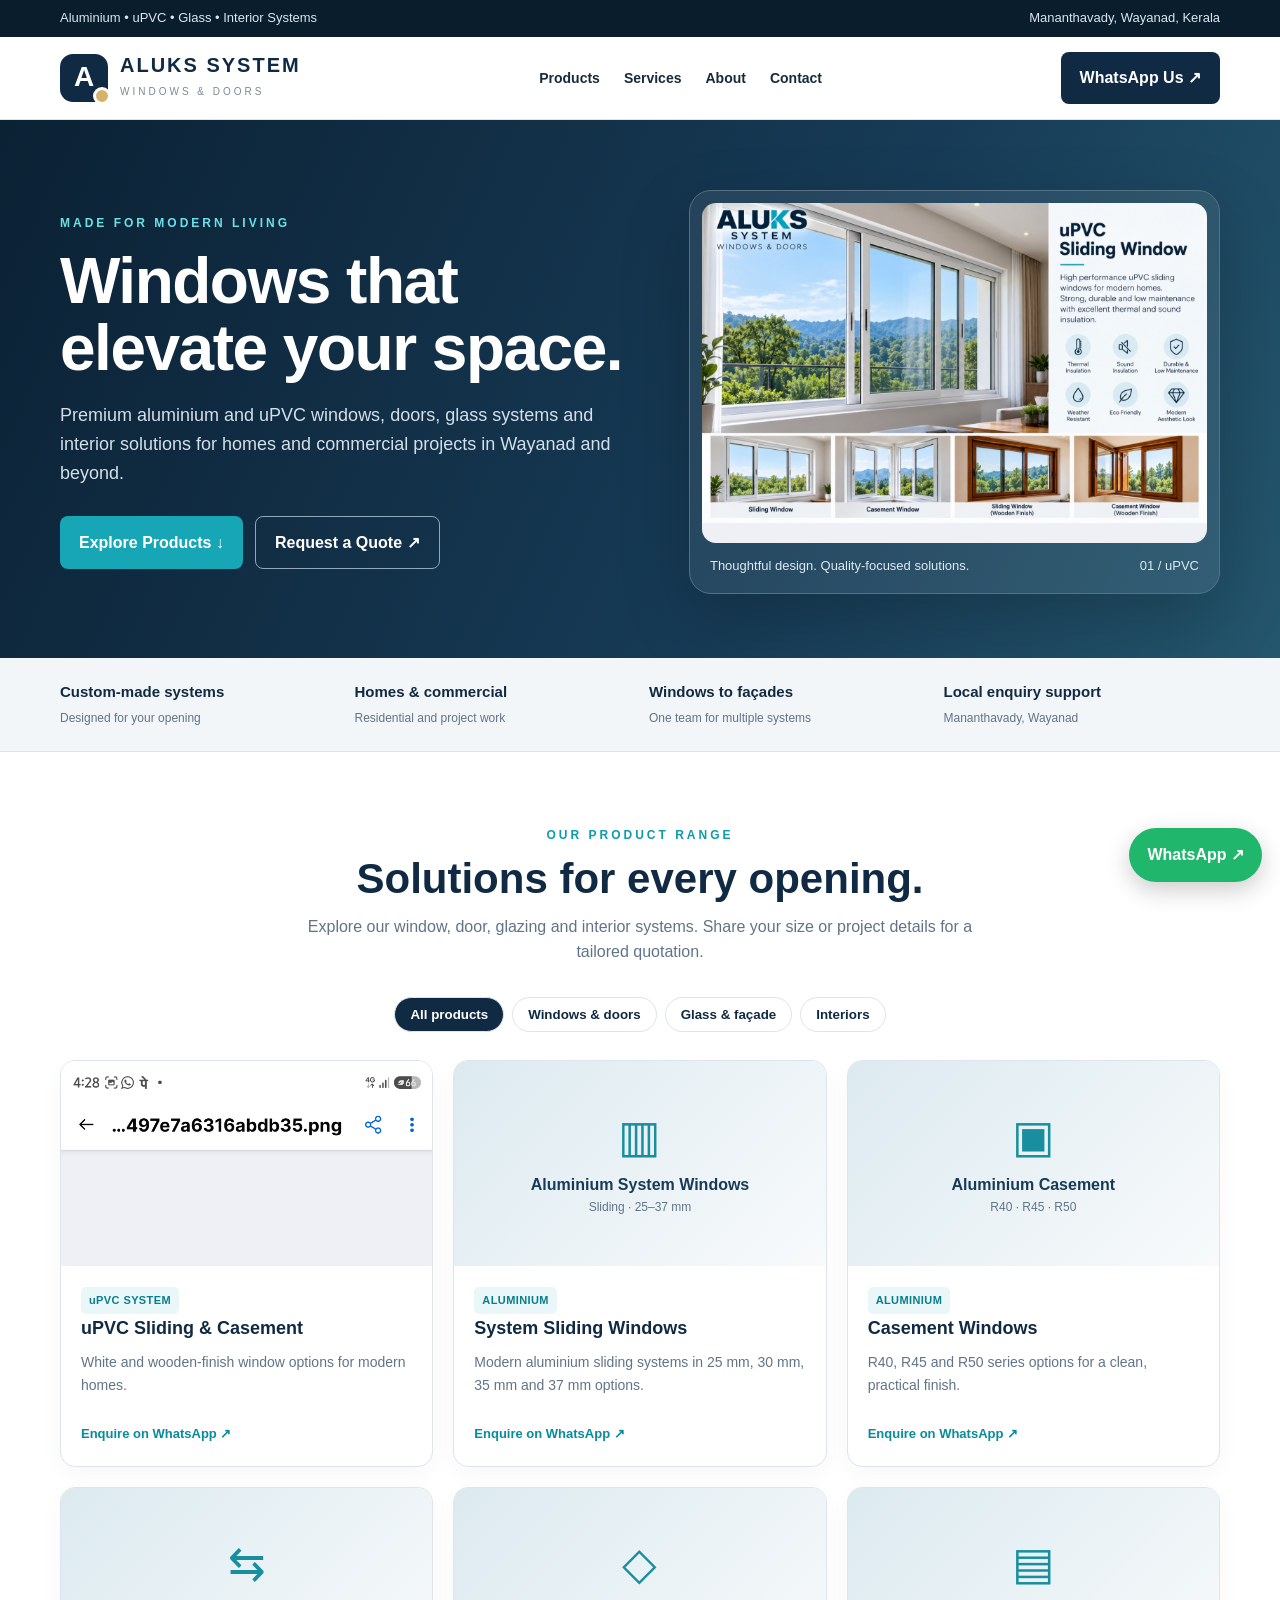
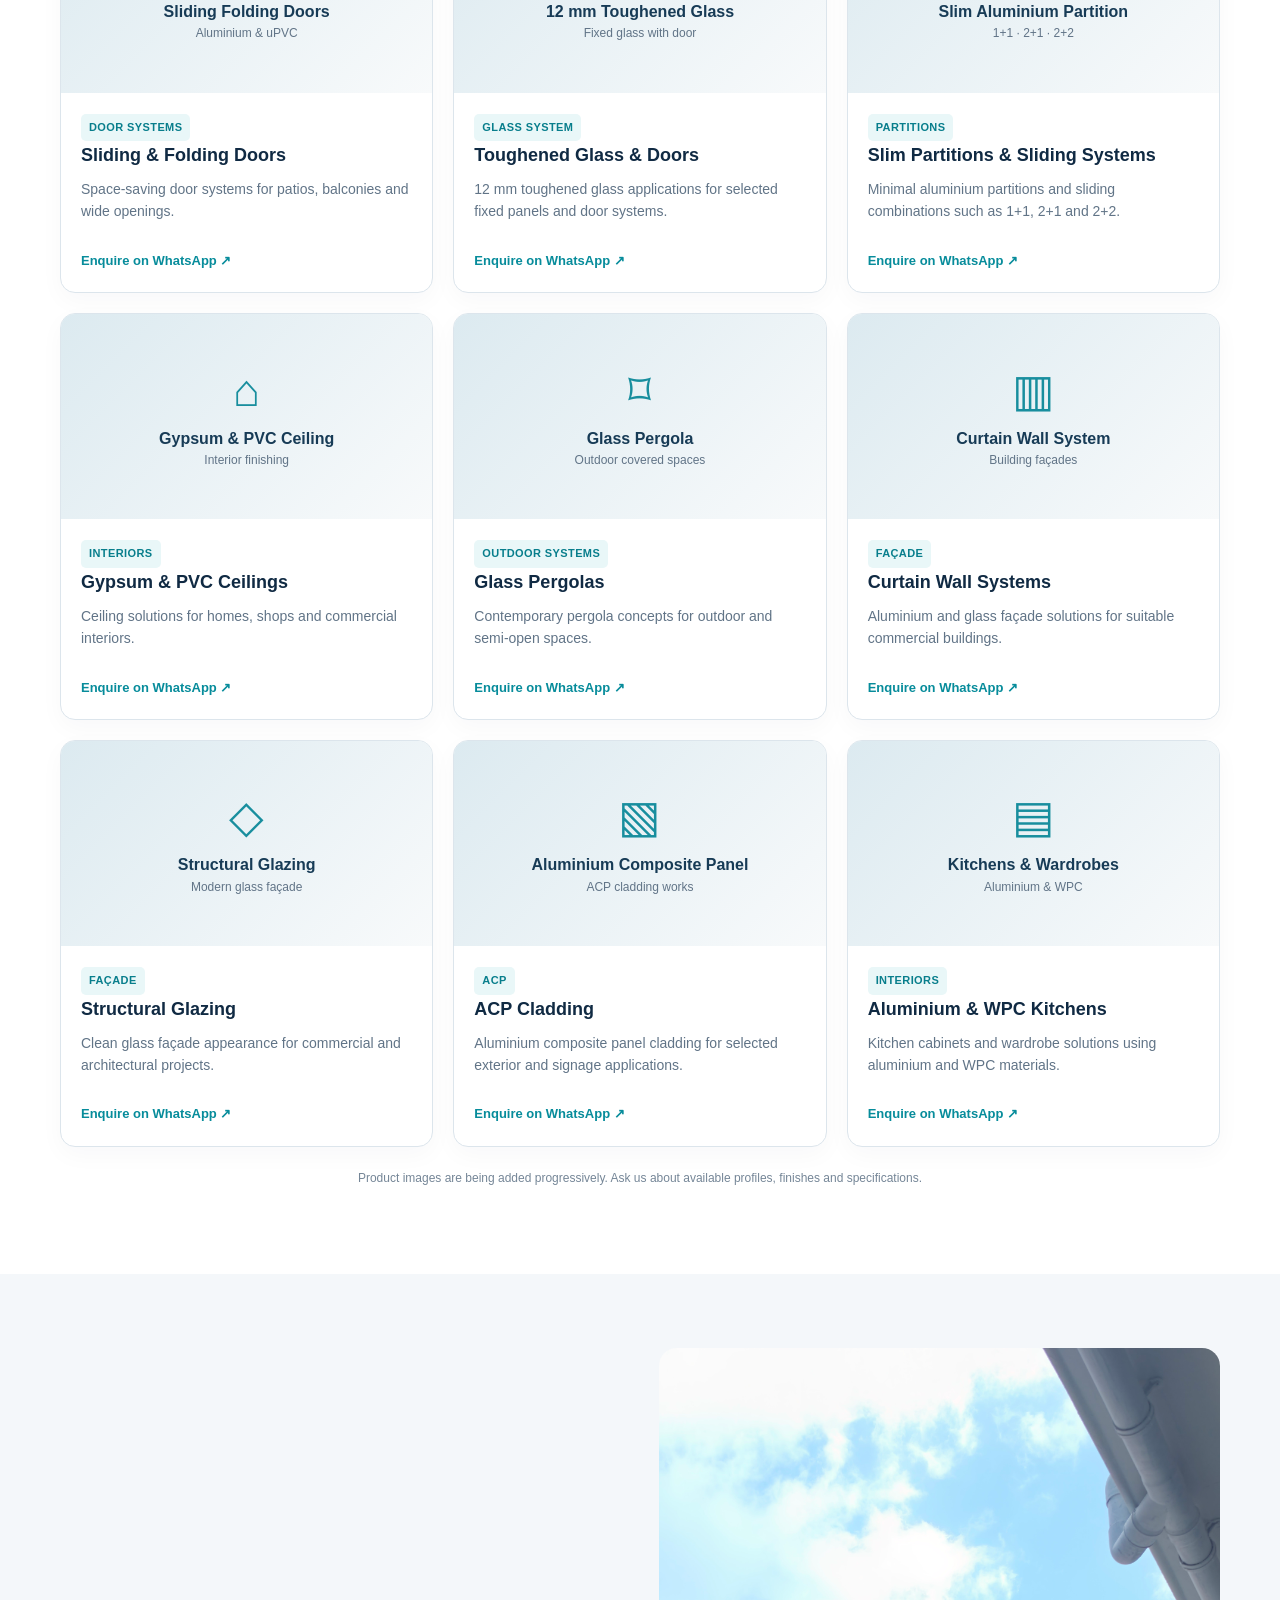
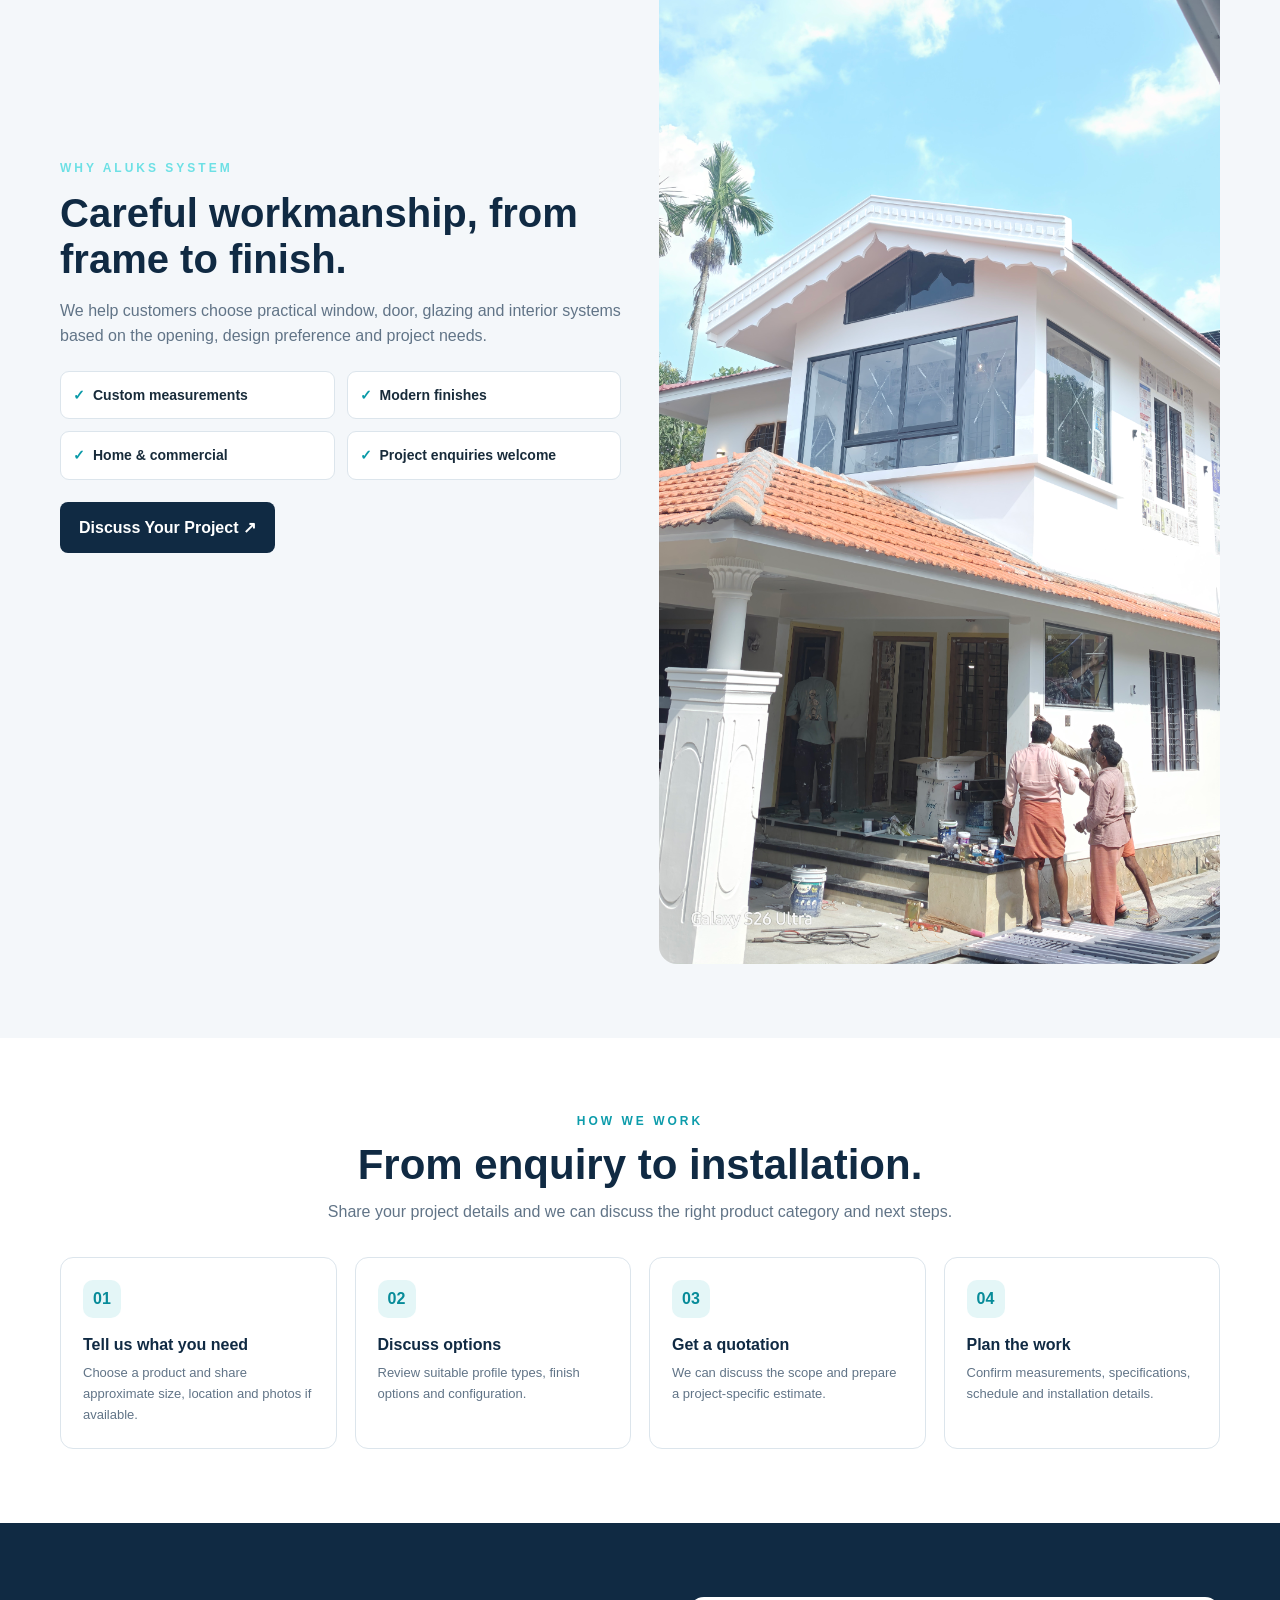
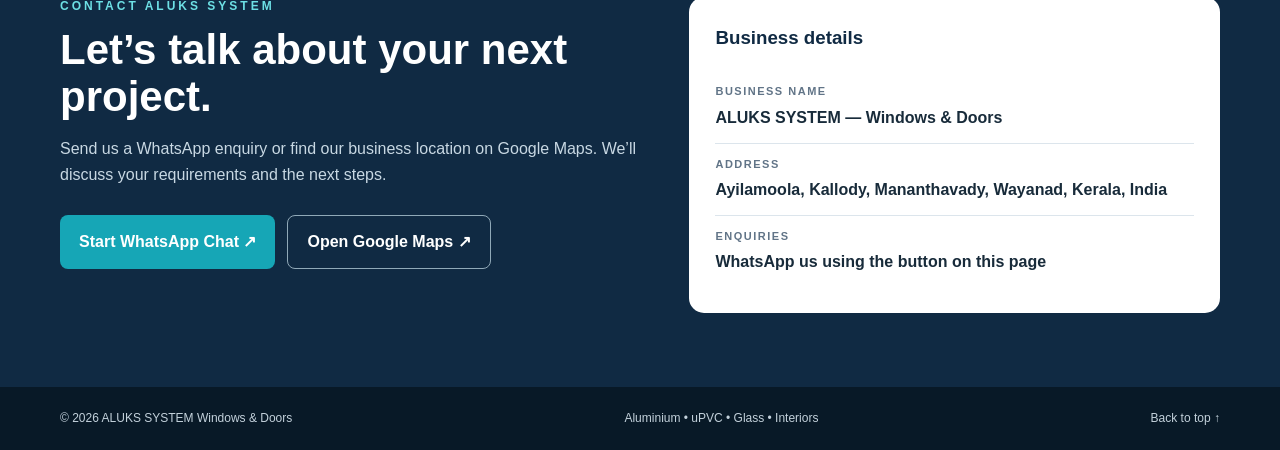
<file: index-2.html>
<!doctype html>
<html lang="en">
<head>
<meta charset="utf-8"><meta name="viewport" content="width=device-width, initial-scale=1">
<meta name="description" content="ALUKS SYSTEM — aluminium and uPVC windows, doors, glazing, partitions, ceilings, ACP, kitchens and wardrobes in Mananthavady, Wayanad, Kerala.">
<meta name="theme-color" content="#102a43"><title>ALUKS SYSTEM | Windows, Doors & Glazing</title>
<style>
:root{--navy:#102a43;--navy2:#183b56;--teal:#16a6b6;--ink:#182b3a;--muted:#617487;--paper:#f4f7fa;--white:#fff;--line:#dce5ec;--gold:#d6b36a}*{box-sizing:border-box}html{scroll-behavior:smooth}body{margin:0;font-family:Arial,Helvetica,sans-serif;color:var(--ink);background:#fff;line-height:1.6}a{color:inherit;text-decoration:none}.wrap{width:min(1160px,92%);margin:auto}.topbar{background:#0a1d2d;color:#dbe7ef;font-size:13px;padding:8px 0}.topbar .wrap{display:flex;justify-content:space-between;gap:12px;flex-wrap:wrap}.header{background:#fff;position:sticky;top:0;z-index:10;border-bottom:1px solid var(--line)}.nav{min-height:82px;display:flex;align-items:center;justify-content:space-between;gap:20px}.brand{display:flex;align-items:center;gap:12px}.brandmark{display:grid;place-items:center;width:48px;height:48px;background:var(--navy);color:#fff;border-radius:13px;font-size:28px;font-weight:800;position:relative}.brandmark:after{content:"";position:absolute;width:12px;height:12px;border-radius:50%;background:var(--gold);right:-3px;bottom:-3px;border:3px solid white}.brand strong{display:block;font-size:20px;letter-spacing:2px;color:var(--navy);line-height:1.2}.brand small{font-size:10px;letter-spacing:3px;color:#7b8994}.navlinks{display:flex;align-items:center;gap:24px;font-size:14px;font-weight:700}.navlinks a:hover{color:var(--teal)}.btn{display:inline-flex;align-items:center;justify-content:center;gap:8px;background:var(--teal);color:white;padding:13px 19px;border-radius:8px;font-weight:700;border:0;cursor:pointer}.btn.dark{background:var(--navy)}.hero{background:linear-gradient(115deg,#0b2134 0%,#173b56 62%,#24566d 100%);color:white;padding:70px 0 64px;overflow:hidden}.hero-grid{display:grid;grid-template-columns:1.05fr .95fr;align-items:center;gap:42px}.eyebrow{font-size:12px;letter-spacing:3px;text-transform:uppercase;color:#6de0e5;font-weight:800}.hero h1{font-size:clamp(38px,5vw,64px);line-height:1.04;letter-spacing:-1.5px;margin:15px 0 20px}.hero p{font-size:18px;color:#d3e0e9;max-width:560px}.hero-actions{display:flex;gap:12px;flex-wrap:wrap;margin-top:28px}.btn.outline{background:transparent;border:1px solid #90a9b8}.hero-visual{border:1px solid #557184;background:#ffffff12;border-radius:22px;padding:12px;box-shadow:0 25px 70px #0003}.hero-visual img{width:100%;height:340px;object-fit:cover;display:block;border-radius:14px}.hero-caption{display:flex;justify-content:space-between;gap:12px;padding:13px 8px 4px;color:#dceaf1;font-size:13px}.trust{background:#f2f6f8;border-bottom:1px solid var(--line)}.trust-grid{display:grid;grid-template-columns:repeat(4,1fr);gap:18px;padding:22px 0}.trust-item strong{display:block;color:var(--navy);font-size:15px}.trust-item span{font-size:12px;color:var(--muted)}section{scroll-margin-top:100px}.section{padding:74px 0}.section-head{max-width:700px;margin:0 auto 32px;text-align:center}.section-head .eyebrow{color:#0d9cab}.section-head h2{font-size:clamp(29px,4vw,42px);line-height:1.15;margin:10px 0;color:var(--navy)}.section-head p{color:var(--muted);margin:0}.filters{display:flex;justify-content:center;gap:8px;flex-wrap:wrap;margin:0 0 28px}.filter{border:1px solid var(--line);background:#fff;color:var(--navy);border-radius:99px;padding:9px 15px;font-weight:700;cursor:pointer}.filter.active,.filter:hover{background:var(--navy);color:#fff}.products{display:grid;grid-template-columns:repeat(3,1fr);gap:20px}.card{border:1px solid var(--line);border-radius:15px;overflow:hidden;background:#fff;box-shadow:0 8px 24px #102a4308;transition:transform .2s,box-shadow .2s}.card:hover{transform:translateY(-4px);box-shadow:0 14px 30px #102a4314}.photo{height:205px;background:linear-gradient(135deg,#dbe8ed,#f5f7f8);position:relative;overflow:hidden;display:grid;place-items:center}.photo img{width:100%;height:100%;object-fit:cover;display:block}.photo .placeholder{width:100%;height:100%;display:flex;align-items:center;justify-content:center;flex-direction:column;background:linear-gradient(135deg,#dceaf0,#f8fafb);color:#173b56;text-align:center;padding:20px}.placeholder .symbol{font-size:45px;line-height:1.2;color:#188e9e}.placeholder strong{font-size:16px;margin-top:8px}.placeholder span{font-size:12px;color:#617487}.card-body{padding:20px}.card h3{font-size:18px;color:var(--navy);margin:0 0 8px}.card p{font-size:14px;color:var(--muted);margin:0 0 14px}.tag{display:inline-block;background:#e9f7f8;color:#087e8c;font-size:11px;font-weight:800;letter-spacing:.4px;border-radius:5px;padding:5px 8px}.card-link{display:inline-block;margin-top:14px;color:#078c9b;font-size:13px;font-weight:800}.note{font-size:12px;color:#758697;text-align:center;margin-top:22px}.feature{background:var(--paper)}.feature-grid{display:grid;grid-template-columns:1fr 1fr;gap:38px;align-items:center}.feature h2{font-size:clamp(28px,4vw,40px);line-height:1.15;color:var(--navy);margin:12px 0}.feature p{color:var(--muted)}.checks{display:grid;grid-template-columns:1fr 1fr;gap:12px;margin:22px 0}.check{background:#fff;border:1px solid var(--line);padding:12px;border-radius:9px;font-size:14px;font-weight:700}.check:before{content:'✓';color:#0a9aa8;font-weight:900;margin-right:8px}.feature-image{border-radius:18px;overflow:hidden;background:#dce7ec;min-height:330px}.feature-image img{width:100%;height:100%;min-height:330px;object-fit:cover;display:block}.process-grid{display:grid;grid-template-columns:repeat(4,1fr);gap:18px}.process{border:1px solid var(--line);padding:22px;border-radius:13px}.process b{display:grid;place-items:center;width:38px;height:38px;border-radius:10px;background:#e4f6f7;color:#078b99}.process h3{font-size:16px;color:var(--navy);margin:14px 0 6px}.process p{font-size:13px;color:var(--muted);margin:0}.contact{background:var(--navy);color:white}.contact-grid{display:grid;grid-template-columns:1fr .9fr;gap:40px;align-items:start}.contact h2{font-size:clamp(30px,4vw,42px);line-height:1.12;margin:10px 0}.contact p{color:#c8d8e3}.contact-card{background:#fff;color:var(--ink);padding:26px;border-radius:15px}.contact-card h3{color:var(--navy);margin-top:0}.contact-line{padding:12px 0;border-bottom:1px solid var(--line)}.contact-line:last-child{border-bottom:0}.contact-line small{display:block;color:var(--muted);font-size:11px;letter-spacing:1.5px;font-weight:800}.contact-line strong{display:block;margin-top:4px}.footer{background:#081927;color:#c3d1db;padding:22px 0;font-size:12px}.footer .wrap{display:flex;justify-content:space-between;gap:15px;flex-wrap:wrap}.float-wa{position:fixed;right:18px;bottom:18px;z-index:20;background:#20b66b;color:white;padding:14px 18px;border-radius:99px;box-shadow:0 8px 24px #0003;font-weight:800}.hidden{display:none!important} @media(max-width:850px){.navlinks{display:none}.hero-grid,.feature-grid,.contact-grid{grid-template-columns:1fr}.hero{padding:48px 0}.hero-visual img{height:260px}.trust-grid{grid-template-columns:repeat(2,1fr)}.products{grid-template-columns:repeat(2,1fr)}.process-grid{grid-template-columns:repeat(2,1fr)}.section{padding:54px 0}}@media(max-width:540px){.products{grid-template-columns:1fr}.photo{height:220px}.trust-grid{gap:12px}.trust-item{padding:4px}.hero h1{font-size:39px}.hero p{font-size:16px}.checks{grid-template-columns:1fr 1fr}.process-grid{grid-template-columns:1fr 1fr}.brand strong{font-size:17px}.brand small{letter-spacing:2px}}
</style>
</head>
<body>
<div class="topbar"><div class="wrap"><span>Aluminium • uPVC • Glass • Interior Systems</span><span>Mananthavady, Wayanad, Kerala</span></div></div>
<header class="header"><div class="wrap nav"><a class="brand" href="#home"><span class="brandmark">A</span><span><strong>ALUKS SYSTEM</strong><small>WINDOWS &amp; DOORS</small></span></a><nav class="navlinks"><a href="#products">Products</a><a href="#services">Services</a><a href="#about">About</a><a href="#contact">Contact</a></nav><a class="btn dark" href="https://wa.me/919847987173?text=Hello%20ALUKS%20SYSTEM%2C%20I%20need%20a%20quotation." target="_blank" rel="noopener">WhatsApp Us ↗</a></div></header>
<main id="home">
<section class="hero"><div class="wrap hero-grid"><div><div class="eyebrow">Made for modern living</div><h1>Windows that elevate your space.</h1><p>Premium aluminium and uPVC windows, doors, glass systems and interior solutions for homes and commercial projects in Wayanad and beyond.</p><div class="hero-actions"><a class="btn" href="#products">Explore Products ↓</a><a class="btn outline" href="https://wa.me/919847987173?text=Hello%20ALUKS%20SYSTEM%2C%20please%20help%20with%20a%20quotation." target="_blank" rel="noopener">Request a Quote ↗</a></div></div><div class="hero-visual"><img src="images/Screenshot_20261023_162822_GitHub.jpg" alt="ALUKS SYSTEM uPVC sliding and casement windows"><div class="hero-caption"><span>Thoughtful design. Quality-focused solutions.</span><span>01 / uPVC</span></div></div></div></section>
<div class="trust"><div class="wrap trust-grid"><div class="trust-item"><strong>Custom-made systems</strong><span>Designed for your opening</span></div><div class="trust-item"><strong>Homes &amp; commercial</strong><span>Residential and project work</span></div><div class="trust-item"><strong>Windows to façades</strong><span>One team for multiple systems</span></div><div class="trust-item"><strong>Local enquiry support</strong><span>Mananthavady, Wayanad</span></div></div></div>
<section class="section" id="products"><div class="wrap"><div class="section-head"><div class="eyebrow">Our product range</div><h2>Solutions for every opening.</h2><p>Explore our window, door, glazing and interior systems. Share your size or project details for a tailored quotation.</p></div><div class="filters"><button class="filter active" data-filter="all">All products</button><button class="filter" data-filter="windows">Windows &amp; doors</button><button class="filter" data-filter="glass">Glass &amp; façade</button><button class="filter" data-filter="interior">Interiors</button></div><div class="products">
<article class="card" data-category="windows"><div class="photo"><img src="images/Screenshot_20261023_162822_GitHub.jpg" alt="White and wooden finish uPVC sliding and casement windows"></div><div class="card-body"><span class="tag">uPVC SYSTEM</span><h3>uPVC Sliding &amp; Casement</h3><p>White and wooden-finish window options for modern homes.</p><a class="card-link" href="https://wa.me/919847987173?text=Hello%2C%20I%20am%20interested%20in%20uPVC%20windows." target="_blank" rel="noopener">Enquire on WhatsApp ↗</a></div></article>
<article class="card" data-category="windows"><div class="photo"><div class="placeholder"><div class="symbol">▥</div><strong>Aluminium System Windows</strong><span>Sliding · 25–37 mm</span></div></div><div class="card-body"><span class="tag">ALUMINIUM</span><h3>System Sliding Windows</h3><p>Modern aluminium sliding systems in 25 mm, 30 mm, 35 mm and 37 mm options.</p><a class="card-link" href="https://wa.me/919847987173?text=Hello%2C%20I%20am%20interested%20in%20aluminium%20sliding%20windows." target="_blank" rel="noopener">Enquire on WhatsApp ↗</a></div></article>
<article class="card" data-category="windows"><div class="photo"><div class="placeholder"><div class="symbol">▣</div><strong>Aluminium Casement</strong><span>R40 · R45 · R50</span></div></div><div class="card-body"><span class="tag">ALUMINIUM</span><h3>Casement Windows</h3><p>R40, R45 and R50 series options for a clean, practical finish.</p><a class="card-link" href="https://wa.me/919847987173?text=Hello%2C%20I%20am%20interested%20in%20aluminium%20casement%20windows." target="_blank" rel="noopener">Enquire on WhatsApp ↗</a></div></article>
<article class="card" data-category="windows"><div class="photo"><div class="placeholder"><div class="symbol">⇆</div><strong>Sliding Folding Doors</strong><span>Aluminium &amp; uPVC</span></div></div><div class="card-body"><span class="tag">DOOR SYSTEMS</span><h3>Sliding &amp; Folding Doors</h3><p>Space-saving door systems for patios, balconies and wide openings.</p><a class="card-link" href="https://wa.me/919847987173?text=Hello%2C%20I%20am%20interested%20in%20sliding%20folding%20doors." target="_blank" rel="noopener">Enquire on WhatsApp ↗</a></div></article>
<article class="card" data-category="glass"><div class="photo"><div class="placeholder"><div class="symbol">◇</div><strong>12 mm Toughened Glass</strong><span>Fixed glass with door</span></div></div><div class="card-body"><span class="tag">GLASS SYSTEM</span><h3>Toughened Glass &amp; Doors</h3><p>12 mm toughened glass applications for selected fixed panels and door systems.</p><a class="card-link" href="https://wa.me/919847987173?text=Hello%2C%20I%20need%20a%20quotation%20for%20toughened%20glass%20with%20door." target="_blank" rel="noopener">Enquire on WhatsApp ↗</a></div></article>
<article class="card" data-category="glass"><div class="photo"><div class="placeholder"><div class="symbol">▤</div><strong>Slim Aluminium Partition</strong><span>1+1 · 2+1 · 2+2</span></div></div><div class="card-body"><span class="tag">PARTITIONS</span><h3>Slim Partitions &amp; Sliding Systems</h3><p>Minimal aluminium partitions and sliding combinations such as 1+1, 2+1 and 2+2.</p><a class="card-link" href="https://wa.me/919847987173?text=Hello%2C%20I%20am%20interested%20in%20slim%20partitions." target="_blank" rel="noopener">Enquire on WhatsApp ↗</a></div></article>
<article class="card" data-category="interior"><div class="photo"><div class="placeholder"><div class="symbol">⌂</div><strong>Gypsum &amp; PVC Ceiling</strong><span>Interior finishing</span></div></div><div class="card-body"><span class="tag">INTERIORS</span><h3>Gypsum &amp; PVC Ceilings</h3><p>Ceiling solutions for homes, shops and commercial interiors.</p><a class="card-link" href="https://wa.me/919847987173?text=Hello%2C%20I%20need%20a%20quotation%20for%20ceiling%20work." target="_blank" rel="noopener">Enquire on WhatsApp ↗</a></div></article>
<article class="card" data-category="glass"><div class="photo"><div class="placeholder"><div class="symbol">⌑</div><strong>Glass Pergola</strong><span>Outdoor covered spaces</span></div></div><div class="card-body"><span class="tag">OUTDOOR SYSTEMS</span><h3>Glass Pergolas</h3><p>Contemporary pergola concepts for outdoor and semi-open spaces.</p><a class="card-link" href="https://wa.me/919847987173?text=Hello%2C%20I%20am%20interested%20in%20a%20glass%20pergola." target="_blank" rel="noopener">Enquire on WhatsApp ↗</a></div></article>
<article class="card" data-category="glass"><div class="photo"><div class="placeholder"><div class="symbol">▥</div><strong>Curtain Wall System</strong><span>Building façades</span></div></div><div class="card-body"><span class="tag">FAÇADE</span><h3>Curtain Wall Systems</h3><p>Aluminium and glass façade solutions for suitable commercial buildings.</p><a class="card-link" href="https://wa.me/919847987173?text=Hello%2C%20I%20need%20information%20about%20curtain%20wall%20systems." target="_blank" rel="noopener">Enquire on WhatsApp ↗</a></div></article>
<article class="card" data-category="glass"><div class="photo"><div class="placeholder"><div class="symbol">◇</div><strong>Structural Glazing</strong><span>Modern glass façade</span></div></div><div class="card-body"><span class="tag">FAÇADE</span><h3>Structural Glazing</h3><p>Clean glass façade appearance for commercial and architectural projects.</p><a class="card-link" href="https://wa.me/919847987173?text=Hello%2C%20I%20am%20interested%20in%20structural%20glazing." target="_blank" rel="noopener">Enquire on WhatsApp ↗</a></div></article>
<article class="card" data-category="glass"><div class="photo"><div class="placeholder"><div class="symbol">▧</div><strong>Aluminium Composite Panel</strong><span>ACP cladding works</span></div></div><div class="card-body"><span class="tag">ACP</span><h3>ACP Cladding</h3><p>Aluminium composite panel cladding for selected exterior and signage applications.</p><a class="card-link" href="https://wa.me/919847987173?text=Hello%2C%20I%20need%20a%20quotation%20for%20ACP%20works." target="_blank" rel="noopener">Enquire on WhatsApp ↗</a></div></article>
<article class="card" data-category="interior"><div class="photo"><div class="placeholder"><div class="symbol">▤</div><strong>Kitchens &amp; Wardrobes</strong><span>Aluminium &amp; WPC</span></div></div><div class="card-body"><span class="tag">INTERIORS</span><h3>Aluminium &amp; WPC Kitchens</h3><p>Kitchen cabinets and wardrobe solutions using aluminium and WPC materials.</p><a class="card-link" href="https://wa.me/919847987173?text=Hello%2C%20I%20need%20a%20quotation%20for%20kitchen%20or%20wardrobe%20work." target="_blank" rel="noopener">Enquire on WhatsApp ↗</a></div></article>
</div><p class="note">Product images are being added progressively. Ask us about available profiles, finishes and specifications.</p></div></section>
<section class="section feature" id="about"><div class="wrap feature-grid"><div><div class="eyebrow">Why ALUKS SYSTEM</div><h2>Careful workmanship, from frame to finish.</h2><p>We help customers choose practical window, door, glazing and interior systems based on the opening, design preference and project needs.</p><div class="checks"><div class="check">Custom measurements</div><div class="check">Modern finishes</div><div class="check">Home &amp; commercial</div><div class="check">Project enquiries welcome</div></div><a class="btn dark" href="https://wa.me/919847987173?text=Hello%20ALUKS%20SYSTEM%2C%20I%20would%20like%20to%20discuss%20a%20project." target="_blank" rel="noopener">Discuss Your Project ↗</a></div><div class="feature-image"><img src="images/20260506_151958.jpg" alt="ALUKS SYSTEM project photo" onerror="this.style.display='none'"></div></div></section>
<section class="section" id="services"><div class="wrap"><div class="section-head"><div class="eyebrow">How we work</div><h2>From enquiry to installation.</h2><p>Share your project details and we can discuss the right product category and next steps.</p></div><div class="process-grid"><div class="process"><b>01</b><h3>Tell us what you need</h3><p>Choose a product and share approximate size, location and photos if available.</p></div><div class="process"><b>02</b><h3>Discuss options</h3><p>Review suitable profile types, finish options and configuration.</p></div><div class="process"><b>03</b><h3>Get a quotation</h3><p>We can discuss the scope and prepare a project-specific estimate.</p></div><div class="process"><b>04</b><h3>Plan the work</h3><p>Confirm measurements, specifications, schedule and installation details.</p></div></div></div></section>
<section class="section contact" id="contact"><div class="wrap contact-grid"><div><div class="eyebrow">Contact ALUKS SYSTEM</div><h2>Let’s talk about your next project.</h2><p>Send us a WhatsApp enquiry or find our business location on Google Maps. We’ll discuss your requirements and the next steps.</p><div class="hero-actions"><a class="btn" href="https://wa.me/919847987173?text=Hello%20ALUKS%20SYSTEM%2C%20I%20have%20a%20project%20enquiry." target="_blank" rel="noopener">Start WhatsApp Chat ↗</a><a class="btn outline" href="https://maps.app.goo.gl/h94ntwJsvuQndtbC9" target="_blank" rel="noopener">Open Google Maps ↗</a></div></div><div class="contact-card"><h3>Business details</h3><div class="contact-line"><small>BUSINESS NAME</small><strong>ALUKS SYSTEM — Windows &amp; Doors</strong></div><div class="contact-line"><small>ADDRESS</small><strong>Ayilamoola, Kallody, Mananthavady, Wayanad, Kerala, India</strong></div><div class="contact-line"><small>ENQUIRIES</small><strong>WhatsApp us using the button on this page</strong></div></div></div></section>
</main><footer class="footer"><div class="wrap"><span>© <span id="year"></span> ALUKS SYSTEM Windows &amp; Doors</span><span>Aluminium • uPVC • Glass • Interiors</span><a href="#home">Back to top ↑</a></div></footer><a class="float-wa" href="https://wa.me/919847987173?text=Hello%20ALUKS%20SYSTEM%2C%20I%20have%20an%20enquiry." target="_blank" rel="noopener" aria-label="Chat on WhatsApp">WhatsApp ↗</a>
<script>document.getElementById('year').textContent=new Date().getFullYear();const filters=document.querySelectorAll('.filter');const cards=document.querySelectorAll('.card');filters.forEach(btn=>btn.addEventListener('click',()=>{filters.forEach(b=>b.classList.remove('active'));btn.classList.add('active');const f=btn.dataset.filter;cards.forEach(card=>card.classList.toggle('hidden',f!=='all'&&card.dataset.category!==f));}));</script>
</body></html>
</file>
